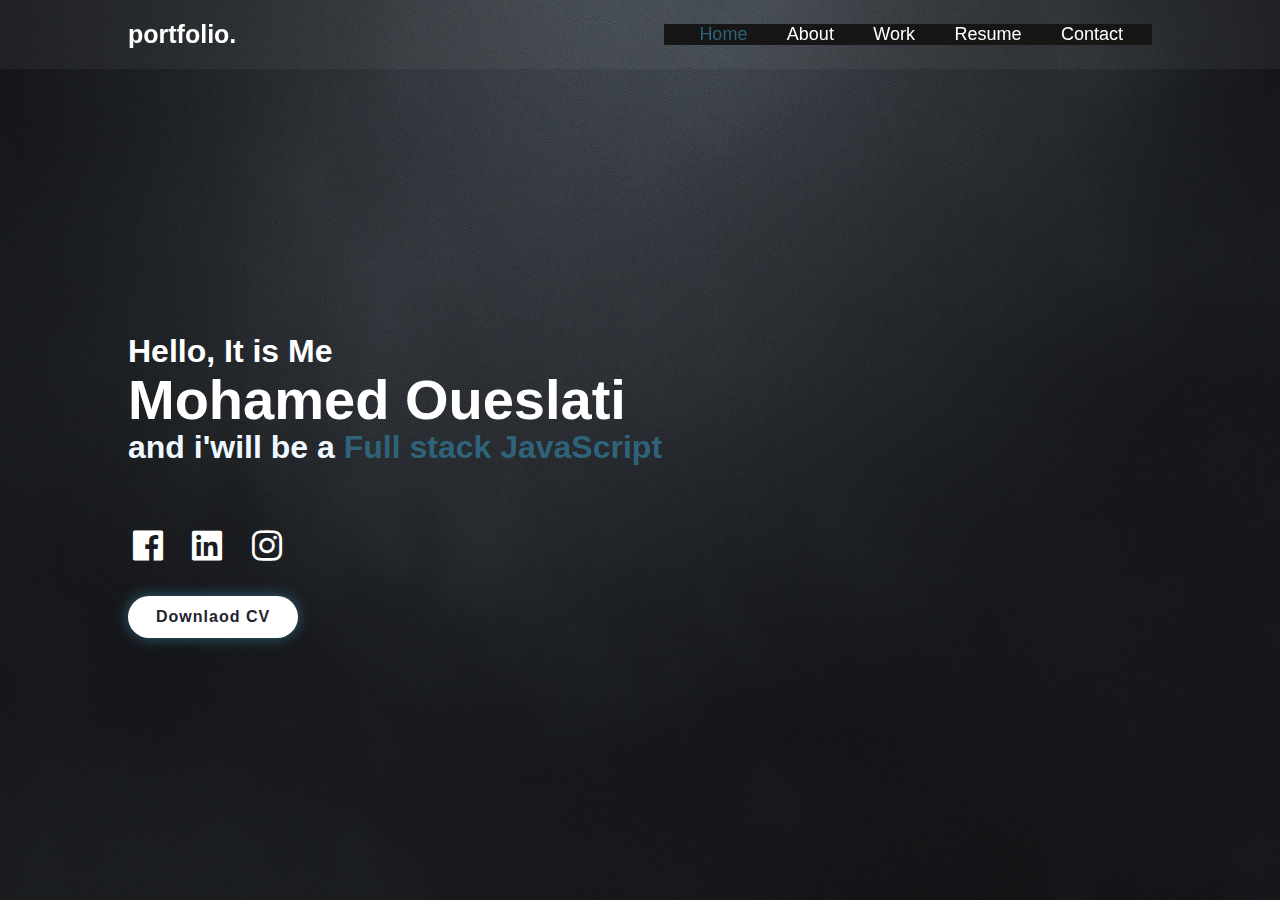
<file: index.html>
<html lang="en">
<head>
    <meta charset="UTF-8">
    <meta name="viewport" content="width=device-width, initial-scale=1.0">
    <!--Title of project-->
    <title>Portfolio</title>
    <!-- Favicon -->
    <link rel="icon" href="assets/porfolio icon.png"/>
    <!--Boxicons-->
    <link href='https://unpkg.com/boxicons@2.1.4/css/boxicons.min.css' rel='stylesheet'>
    <link href="https://cdn.jsdelivr.net/npm/bootstrap@5.3.1/dist/css/bootstrap.min.css" rel="stylesheet" integrity="sha384-4bw+/aepP/YC94hEpVNVgiZdgIC5+VKNBQNGCHeKRQN+PtmoHDEXuppvnDJzQIu9" crossorigin="anonymous">
    <link href="css/styles.css" rel="stylesheet" />
    
</head>
<body>
    <div>
            <header class="header">
                 <a href="#" class="logo" >portfolio.</a>
                    <nav class="navbar navbar-dark">
            <a href="index.html" class="active">Home</a>
            <a href="about.html" >About</a>
            <a href="work.html">Work</a>
            <a href="resume.html">Resume</a>
            <a href="contact.html">Contact</a>
        </nav>
             </header>
        <section class="home" >
            <div class="home-content">
                <h3>Hello, It is Me </h3>
                <h1>Mohamed Oueslati</h1>
                <h3>and i'will be a  <span> Full stack JavaScript</span></h3>
                <div class="social-media">
                    <a href="#"><i class='bx bxl-facebook-square'></i></a>
                    <a href="#"><i class='bx bxl-linkedin-square' ></i></a>
                    <a href="#"><i class='bx bxl-instagram' ></i></a>
                </div>
                    <a href="cvv.pdf "target="_blank" class="btn">Downlaod CV</a>
            </div>
        </section>
       
        
    </div>
</body>
</html>
</file>
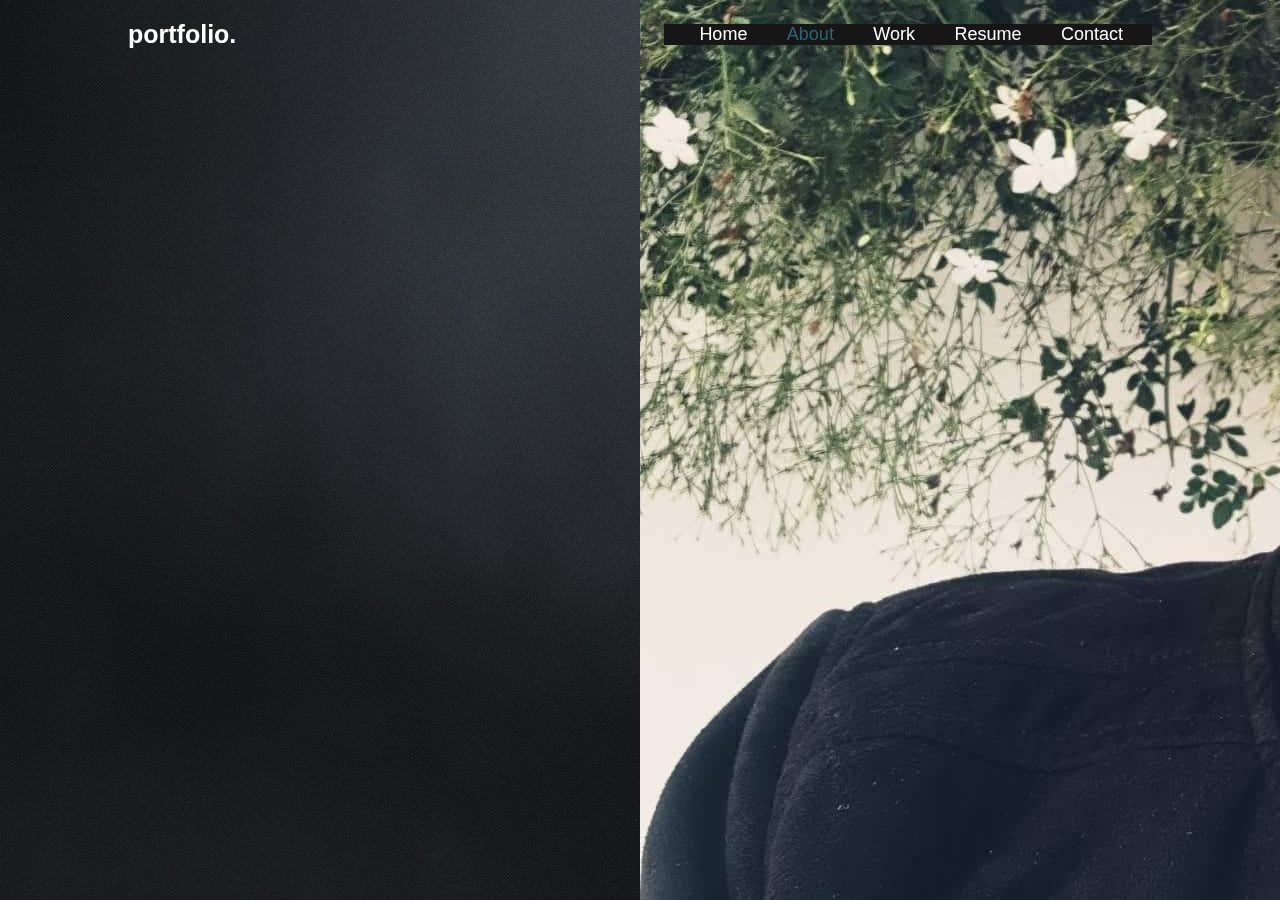
<file: about.html>
<html lang="en">
<head>
    <meta charset="UTF-8">
    <meta name="viewport" content="width=device-width, initial-scale=1.0">
    <!--Title of project-->
    <title>Portfolio</title>
    <!-- Favicon -->
    <link rel="icon" href="assets/porfolio icon.png"/>
    <!--Boxicons-->
    <link href='https://unpkg.com/boxicons@2.1.4/css/boxicons.min.css' rel='stylesheet'>
    <link href="https://cdn.jsdelivr.net/npm/bootstrap@5.3.1/dist/css/bootstrap.min.css" rel="stylesheet" integrity="sha384-4bw+/aepP/YC94hEpVNVgiZdgIC5+VKNBQNGCHeKRQN+PtmoHDEXuppvnDJzQIu9" crossorigin="anonymous">
    <link href="css/about.css" rel="stylesheet" />
</head>

<body>
    <div>
    <header class="header">
        <a href="#" class="logo" >portfolio.</a>
        <nav class="navbar navbar-dark">
            <a href="index.html" >Home</a>
            <a href="about.html" class="active">About</a>
            <a href="work.html">Work</a>
            <a href="resume.html">Resume</a>
            <a href="contact.html">Contact</a>
        </nav>
        </header>
         <!-- ======= About Section ======= -->
  <section id="about" class="about">

    <!-- ======= About Me ======= -->
    <div class="about-me container">

      <div class="section-title">
        <h2>About</h2>
        <p>Learn more about me</p>
      </div>

      <div class="row">
        <div class="col-lg-4" data-aos="fade-right">
          <img src="assets/medoueslatii.jpg" class="img-fluid" alt="">
        </div>
        <div class="col " >
          <div class="row">
            <div class="col">
              <ul>
                <li> <strong>Birthday:</strong> <span>13 avril 1996</span></li>
                <li> <strong>Website:</strong> <span>www.gigamax.com</span></li>
                <li> <strong>Phone:</strong> <span>+216 58 870 446</span></li>
                <li> <strong>City:</strong> <span>Sousse,Sahloul 1</span></li>
              </ul>
            </div>
            <div class="col-lg-6">
              <ul>
                <li> <strong>Age:</strong> <span>27</span></li>
                <li><strong>Degree:</strong> <span>Junior</span></li>
                <li><strong>Email:</strong> <span>medoueslp@gmail.com</span></li>
                <li> <strong>Freelance:</strong> <span>Available</span></li>
              </ul>
            </div>
            
          </div><br><br>
          <ul class="textcolor">
            <li>Front-End Development</i>
            <li><span>Back-End Development</li>
            <li><span>Full-Stack Development</li>
            <li><span>Content Management Systems (CMS)</li>
          </ul>
        </div>
      </div>

    </div><!-- End About Me -->

</body>
</html>
</file>
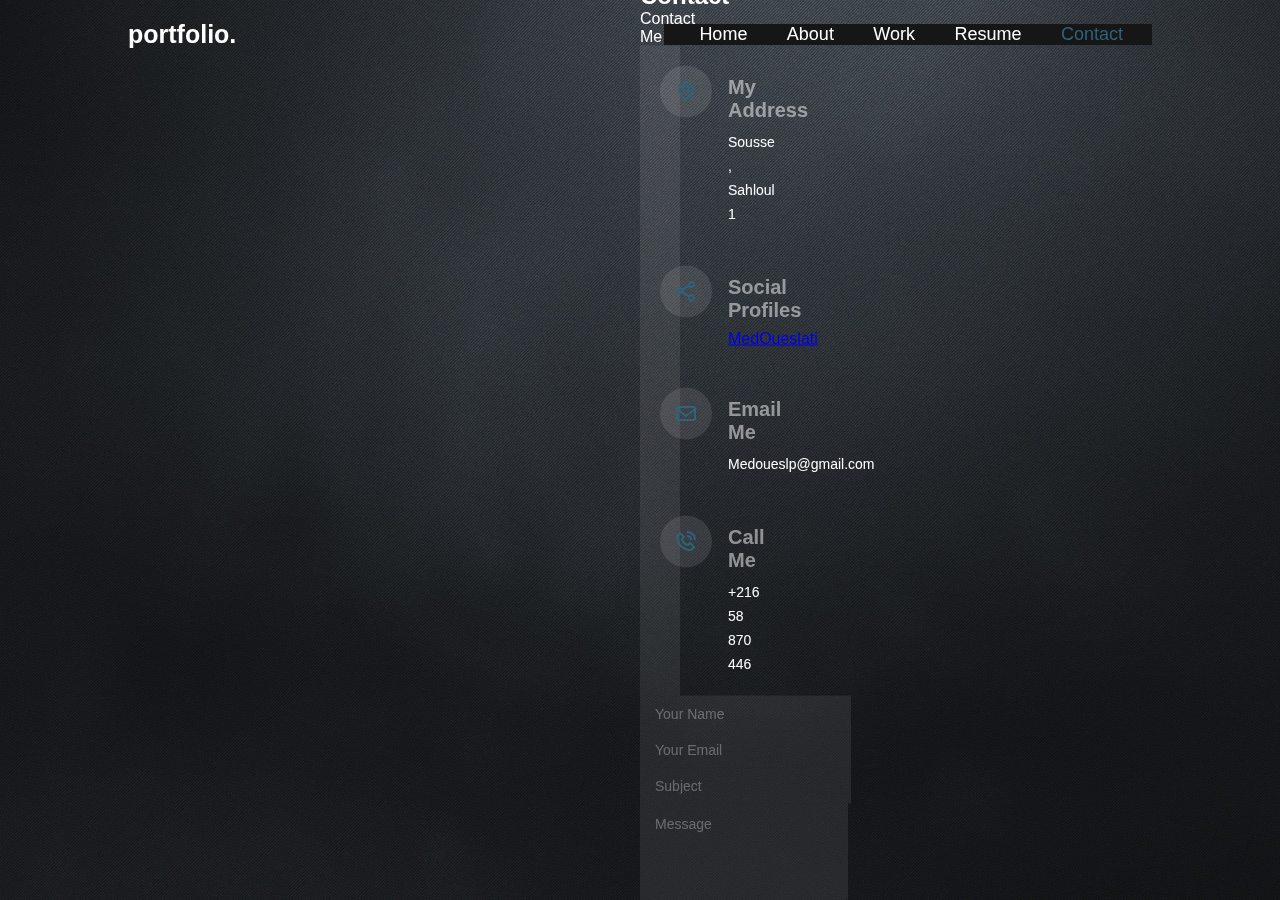
<file: contact.html>
<html lang="en">
<head>
    <meta charset="UTF-8">
    <meta name="viewport" content="width=device-width, initial-scale=1.0">
    <!--Title of project-->
    <title>Portfolio</title>
    <!-- Favicon -->
    <link rel="icon" href="assets/porfolio icon.png"/>
    <!--Boxicons-->
    <link href='https://unpkg.com/boxicons@2.1.4/css/boxicons.min.css' rel='stylesheet'>
    <link href="https://cdn.jsdelivr.net/npm/bootstrap@5.3.1/dist/css/bootstrap.min.css" rel="stylesheet" integrity="sha384-4bw+/aepP/YC94hEpVNVgiZdgIC5+VKNBQNGCHeKRQN+PtmoHDEXuppvnDJzQIu9" crossorigin="anonymous">
    <link href="css/contact.css" rel="stylesheet" />
</head>

<body>
    <div>
    <header class="header">
        <a href="#" class="logo" >portfolio.</a>
        <nav class="navbar navbar-dark">
            <a href="index.html" >Home</a>
            <a href="about.html" >About</a>
            <a href="work.html">Work</a>
            <a href="resume.html">Resume</a>
            <a href="contact.html" class="active">Contact</a>
        </nav>
        </header>
          <!-- ======= Contact Section ======= -->
          <div class="container">
  <section id="contact" class="contact">
      <div class="section-title">
        <h2>Contact</h2>
        <p>Contact Me</p>
      </div>

      <div class="row mt-2">

        <div class="col-md-6 d-flex align-items-stretch">
          <div class="info-box">
            <i class="bx bx-map"></i>
            <h3>My Address</h3>
            <p>Sousse , Sahloul 1 </p>
          </div>
        </div>

        <div class="col-md-6 mt-4 mt-md-0 d-flex align-items-stretch">
          <div class="info-box">
            <i class="bx bx-share-alt"></i>
            <h3>Social Profiles</h3>
            <div class="social-links">
              <a href="#" class="linkedin">MedOueslati</i></a>
            </div>
          </div>
        </div>

        <div class="col-md-6 mt-4 d-flex align-items-stretch">
          <div class="info-box">
            <i class="bx bx-envelope"></i>
            <h3>Email Me</h3>
            <p>Medoueslp@gmail.com</p>
          </div>
        </div>
        <div class="col-md-6 mt-4 d-flex align-items-stretch">
          <div class="info-box">
            <i class="bx bx-phone-call"></i>
            <h3>Call Me</h3>
            <p>+216 58 870 446</p>
          </div>
        </div>
      </div>

      <form action="#" method="post" role="form" class="php-email-form mt-4">
        <div class="row">
          <div class="col-md-6 form-group">
            <input type="text" name="name" class="form-control" id="name" placeholder="Your Name" required>
          </div>
          <div class="col-md-6 form-group mt-3 mt-md-0">
            <input type="email" class="form-control" name="email" id="email" placeholder="Your Email" required>
          </div>
        </div>
        <div class="form-group mt-3">
          <input type="text" class="form-control" name="subject" id="subject" placeholder="Subject" required>
        </div>
        <div class="form-group mt-3">
          <textarea class="form-control" name="message" rows="5" placeholder="Message" required></textarea>
        </div>
        <div class="text-center"><button type="submit">Send Message</button></div>
      </form>
      

    </div>
    
  </section><!-- End Contact Section -->
</body>
</html>
</file>
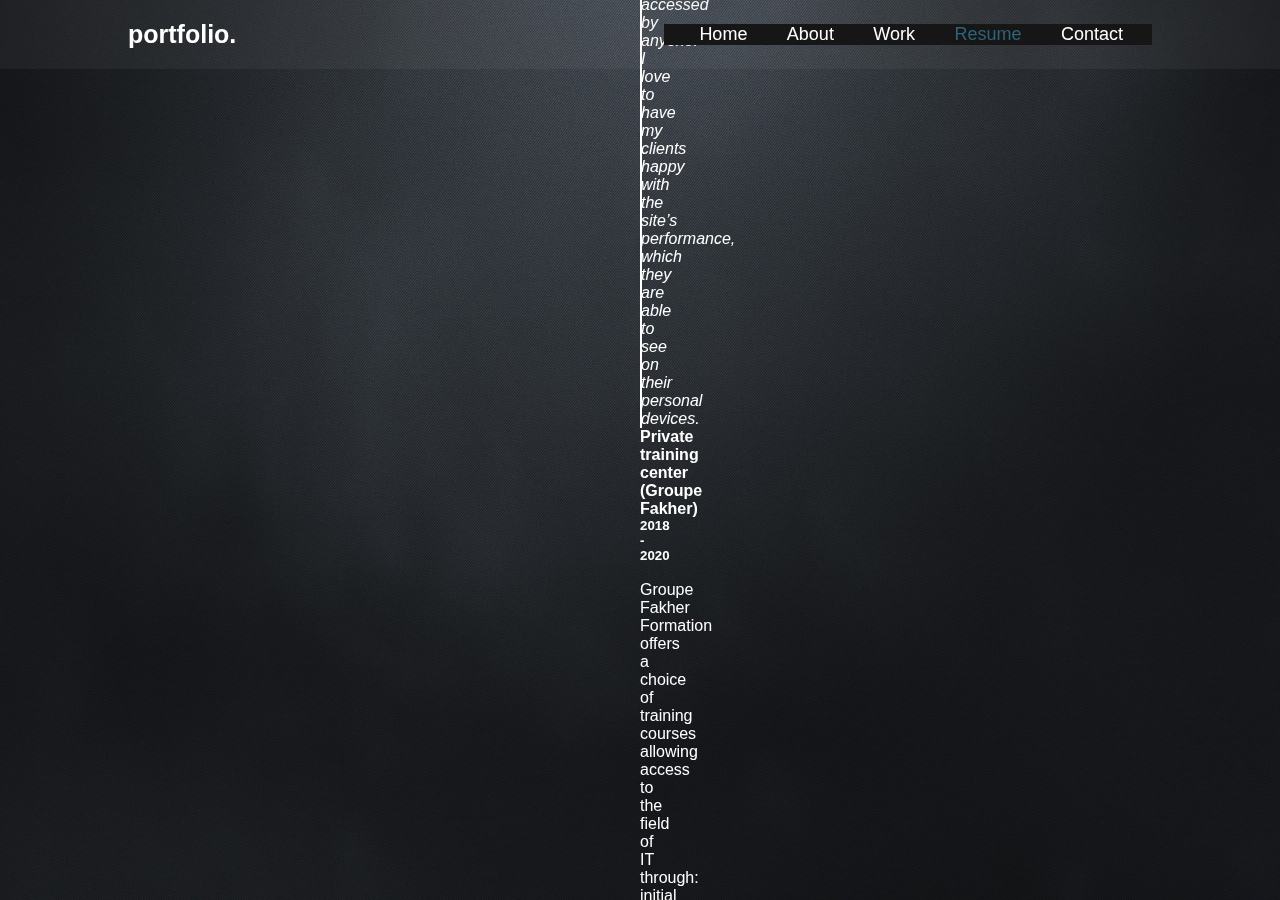
<file: resume.html>
<html lang="en">
<head>
    <meta charset="UTF-8">
    <meta name="viewport" content="width=device-width, initial-scale=1.0">
    <!--Title of project-->
    <title>Portfolio</title>
    <!-- Favicon -->
    <link rel="icon" href="assets/porfolio icon.png"/>
    <!--Boxicons-->
    <link href='https://unpkg.com/boxicons@2.1.4/css/boxicons.min.css' rel='stylesheet'>
    <link href="https://cdn.jsdelivr.net/npm/bootstrap@5.3.1/dist/css/bootstrap.min.css" rel="stylesheet" integrity="sha384-4bw+/aepP/YC94hEpVNVgiZdgIC5+VKNBQNGCHeKRQN+PtmoHDEXuppvnDJzQIu9" crossorigin="anonymous">
    <link href="css/styles.css" rel="stylesheet" />

</head>
<body>
    <div><header class="header">
            <a href="#" class="logo" >portfolio.</a>
        <nav class="navbar navbar-dark">
            <a href="index.html" >Home</a>
            <a href="about.html" >About</a>
            <a href="work.html">Work</a>
            <a href="resume.html" class="active">Resume</a>
            <a href="contact.html">Contact</a>
        </nav>
</header>
<div class="container">
  <div class="row">
    <div class="col">
      <h2>Resume</h2>
        <p>Check My Resume</p><br><br>
        <h4>Mohamed Oueslati</h4>
            <p><em>I am a web developer who loves to create beautiful websites. I love making new websites which are easy to use and can be accessed by anyone. I love to have my clients happy with the site’s performance, which they are able to see on their personal devices.</em></p>
    </div>
    <div class="col-5">
      <h4>Private training center<br>(Groupe Fakher) </h4>
            <h5>2018 - 2020</h5><br>
            <p>
              Groupe Fakher Formation offers a choice of training courses allowing access to the field of IT through: initial training, continuing training and distance training.</p>
    </div>
    <div class="col">
      <h4>Gomycode</h4>
      <h5>2023 - 2024</h5><br><br>
      <p><em>Pan-African educational platform</em></p>
      <p> train the next generation of developers and connect them with the best digital projects around the world.</p>
    </div>
  </div>

</div>
</div>
</body>

</html>
</file>
<file: css/styles.css>
@import url('https://fonts.googleapis.com/css2?family=Poppins:wght@700&display=swap');

* {
    margin: 0;
    padding: 0;
    box-sizing: border-box;
    font-family: 'roboto' , sans-serif ;

}
body {
    background-image: url(../assets/img2.jpg);
    background-repeat: round;
    background-size: cover;
    background-attachment: fixed;
    height: 100%;
    color: white;
    
}
.container {
    position: fixed;
    top: 50%;
    left: 50%;
    right: 50%;
    transform: translate(-50%, -50%);
  }


.header {
    position: fixed;
    top: 0;
    left: 0;
    width: 100%;
    padding: 20px 10%;
    background: #a5a5a514;
    display: flex;
    justify-content: space-between;
    align-items: center;
    z-index: 100;

}
.logo {
    font-size: 25px;
    color: white;
    text-decoration: none;
    font-weight: 600;
    cursor: default;
    
}
.navbar {
    background-color: #161616;
    padding-right: 29px;

}
.navbar a {
    font-size: 18px;
    color: rgb(255, 255, 255);
    text-decoration: none;
    font-weight: 500;
    margin-left: 35px;
    transition: 0s;
    
}

.navbar a:hover,
.navbar a.active  {
    color: rgb(46, 99, 121);

}
.home {
    position: relative;
    width: 100%;
    height: 100vh;
    display: flex;
    justify-content: space-between;
    align-items: center;
    padding: 70px 10% 0;

}



.home-content h3  {
  font-size: 32px;
  font-weight: 700;
  color: white;
}
.home-content h3:nth-of-type(2) {
margin-bottom:30px ;
color: aliceblue;
    }

.home-content h3 span {
color:  rgb(46, 99, 121);
animation: fadeIn 5s;

}
@keyframes fadeIn {
    0% { opacity: 0; }
    100% { opacity: 1; }
  }

.home-content h1 {
font-size: 56px ;
font-weight: 700;
margin: -3px 0    
}

.home-content p {
    font-size: 16px;
}

.social-media a{
    display: inline-flex;
    justify-content:center ;
    align-items: center;
    width: 40px;
    height: 40px;
    background: transparent;
    border-radius: rgb(46, 99, 121);;
    font-size: 40px;
    color: rgb(255, 255, 255);
    text-decoration: none;
    margin: 30px 15px 30px 0 ;

}
.social-media a:hover {
    background:  rgb(46, 99, 121);
    color: black;
    box-shadow:  0 0 20px black;
}
.btn {
    display: inline-block;
    padding: 12px 28px;
    background:white;
    border-radius: 40px;
    box-shadow: 0 0 14px  rgb(46, 99, 121);
    font-size: 16px;
    color: #1f242d;
    letter-spacing: 1px;
    text-decoration: none;
    font-weight: 600;}
  .sectiontitle {
   color: white;
  }
  .titlesum{
    color: white;
  }
  .resumename h4{
   color: #18d26e;
  }
  .resumename p {
    color: white;
  }
  .col {
    border-right: 1px solid ;
    border-left: 1px solid;
  } 

  #videoreact {
    padding-top:80px ;
  }
 
  #footer {
    width: 100%;
    height: 28px;
    border-top: 1px solid #E0E0E0;
    position: fixed;
    bottom: 1px; 
    left: 0px; 
    text-align: center;
    background-color:rgba(46, 99, 121, 0.185) ; 
    }
</file>
<file: css/about.css>
@import url('https://fonts.googleapis.com/css2?family=Poppins:wght@700&display=swap');

* {
    margin: 0;
    padding: 0;
    box-sizing: border-box;
    font-family: 'roboto' , sans-serif ;

}
body {
    background-image: url(../assets/img2.jpg);
    background-repeat: no-repeat;
    background-size: cover;
    height: 100%;
    color: white;
    
}


.header {
    position: fixed;
    top: 0;
    left: 0;
    width: 100%;
    padding: 20px 10%;
    background: transparent;
    display: flex;
    justify-content: space-between;
    align-items: center;
    z-index: 100;

}
.logo {
    font-size: 25px;
    color: white;
    text-decoration: none;
    font-weight: 600;
    cursor: default;
    
}
.navbar {
    background-color: #161616;
    padding-right: 29px;

}
.navbar a {
    font-size: 18px;
    color: rgb(255, 255, 255);
    text-decoration: none;
    font-weight: 500;
    margin-left: 35px;
    transition: 0s;
    
}

.navbar a:hover,
.navbar a.active  {
    color: rgb(46, 99, 121);

}
.container {
    position: fixed;
    top: 53%;
    left: 50%;
    right: 50%;
    transform: translate(-50%, -50%);
  }
/*--------------------------------------------------------------
# About
--------------------------------------------------------------*/
.about-me .content h3 {
    font-weight: 700;
    font-size: 26px;
    color: rgb(46, 99, 121);
  }
  
  .about-me .content ul {
    list-style: none;
    padding: 0;
  }
  
  .about-me .content ul li {
    margin-bottom: 20px;
    display: flex;
    align-items: center;
  }
  
  .about-me .content ul strong {
    margin-right: 10px;
  }
  
  .about-me .content ul i {
    font-size: 16px;
    margin-right: 5px;
    color: rgb(46, 99, 121);
    line-height: 0;
  }
  
  .about-me .content p:last-child {
    margin-bottom: 0;
  }
 .textcolor {
    color: rgb(46, 99, 121);
    text-decoration : underline ;
    text-underline-offset: 9px;

 }

 .table-bordered {
  margin-left: 1% ;
 }
 
 #skillicon {
  max-width: 100px;
 }
#fixtr {
  border-top: 0px;
}

#footer {
  width: 100%;
  height: 28px;
  border-top: 1px solid #E0E0E0;
  position: fixed;
  bottom: 1px; 
  left: 0px; 
  text-align: center;
  background-color:rgba(46, 99, 121, 0.185) ; 
  }
</file>
<file: css/contact.css>
@import url('https://fonts.googleapis.com/css2?family=Poppins:wght@700&display=swap');

* {
    margin: 0;
    padding: 0;
    box-sizing: border-box;
    font-family: 'roboto' , sans-serif ;

}
body {
    background-image: url(../assets/img2.jpg);
    background-repeat: no-repeat;
    background-size: cover;
    height: 100%;
    color: white;
    background-origin: border-box;
    
}


.header {
    position: fixed;
    top: 0;
    left: 0;
    width: 100%;
    padding: 20px 10%;
    background: transparent;
    display: flex;
    justify-content: space-between;
    align-items: center;
    z-index: 100;

}
.logo {
    font-size: 25px;
    color: white;
    text-decoration: none;
    font-weight: 600;
    cursor: default;
    
}
.navbar {
    background-color: #161616;
    padding-right: 29px;

}
.navbar a {
    font-size: 18px;
    color: rgb(255, 255, 255);
    text-decoration: none;
    font-weight: 500;
    margin-left: 35px;
    transition: 0s;
    
}

.navbar a:hover,
.navbar a.active  {
    color: rgb(46, 99, 121);

}
.container {
    position: fixed;
    top: 53%;
    left: 50%;
    right: 50%;
    transform: translate(-50%, -50%);
  }
  .a {
    color: white;
  }

  /*--------------------------------------------------------------
# Contact
--------------------------------------------------------------*/
.contact .info-box {
    color: #444444;
    padding: 20px;
    width: 100%;
    background: rgba(255, 255, 255, 0.08);
  }
  
  .contact .info-box i.bx {
    font-size: 24px;
    color: rgb(46, 99, 121);
    border-radius: 50%;
    padding: 14px;
    float: left;
    background: rgba(255, 255, 255, 0.1);
  }
  
  .contact .info-box h3 {
    font-size: 20px;
    color: rgba(255, 255, 255, 0.5);
    font-weight: 700;
    margin: 10px 0 8px 68px;
  }
  
  .contact .info-box p {
    padding: 0;
    color: #fff;
    line-height: 24px;
    font-size: 14px;
    margin: 0 0 0 68px;
  }
  
  .contact .info-box .social-links {
    margin: 5px 0 0 68px;
    display: flex;
  }
   
  .contact .php-email-form input,
  .contact .php-email-form textarea {
    border-radius: 0;
    box-shadow: none;
    font-size: 14px;
    background: rgba(255, 255, 255, 0.08);
    border: 0;
    transition: 0.3s;
    color: #fff;
  }
  
  .contact .php-email-form input:focus,
  .contact .php-email-form textarea:focus {
    background-color: rgba(255, 255, 255, 0.11);
  }
  
  .contact .php-email-form input::-moz-placeholder,
  .contact .php-email-form textarea::-moz-placeholder {
    color: rgba(255, 255, 255, 0.3);
    opacity: 1;
  }
  
  .contact .php-email-form input::placeholder,
  .contact .php-email-form textarea::placeholder {
    color: rgba(255, 255, 255, 0.3);
    opacity: 1;
  }
  
  .contact .php-email-form input {
    padding: 10px 15px;
  }
  
  .contact .php-email-form textarea {
    padding: 12px 15px;
  }
  
  .contact .php-email-form button[type=submit] {
    background: rgb(46, 99, 121);
    border: 0;
    padding: 10px 30px;
    color: #fff;
    transition: 0.4s;
    border-radius: 4px;
    margin-top: 15px;
  }
  
  #footer {
    width: 100%;
    height: 28px;
    border-top: 1px solid #E0E0E0;
    position: fixed;
    bottom: 1px; 
    left: 0px; 
    text-align: center;
    background-color:rgba(46, 99, 121, 0.185) ; 
    }
</file>
